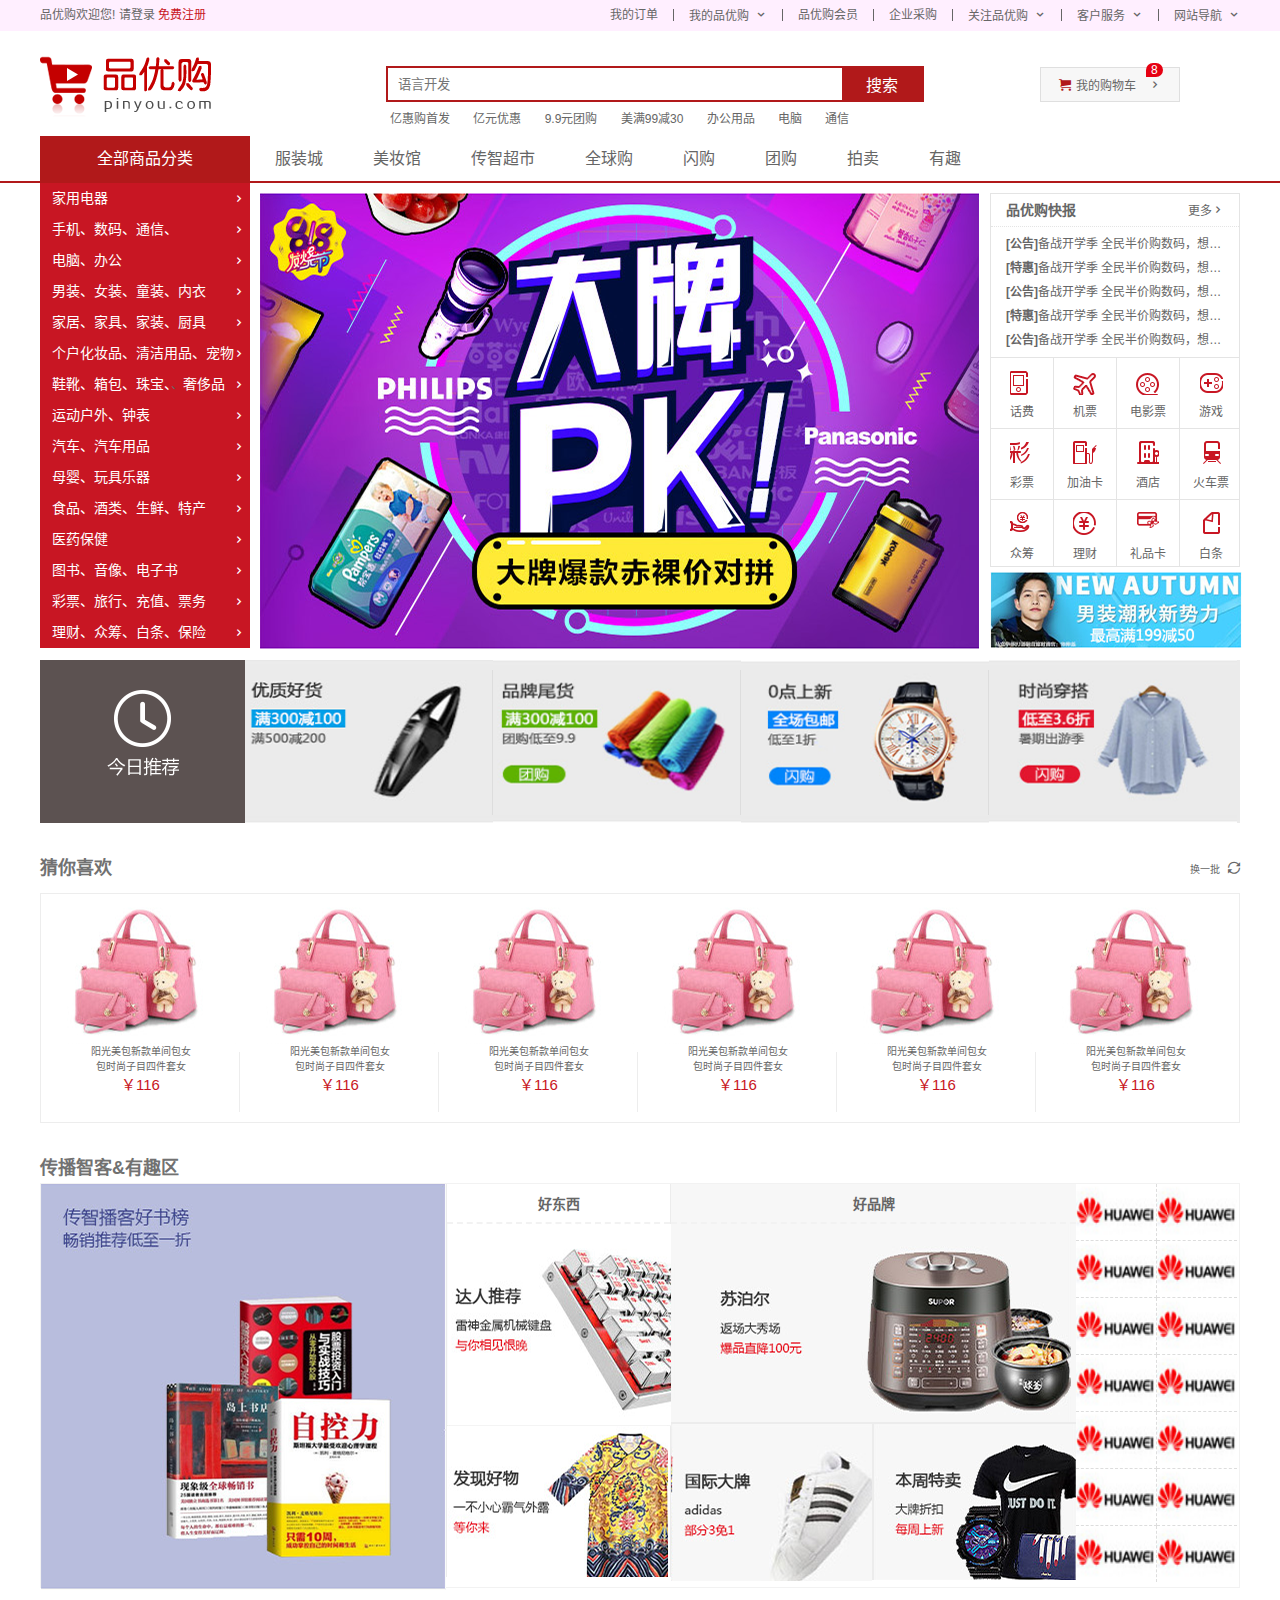
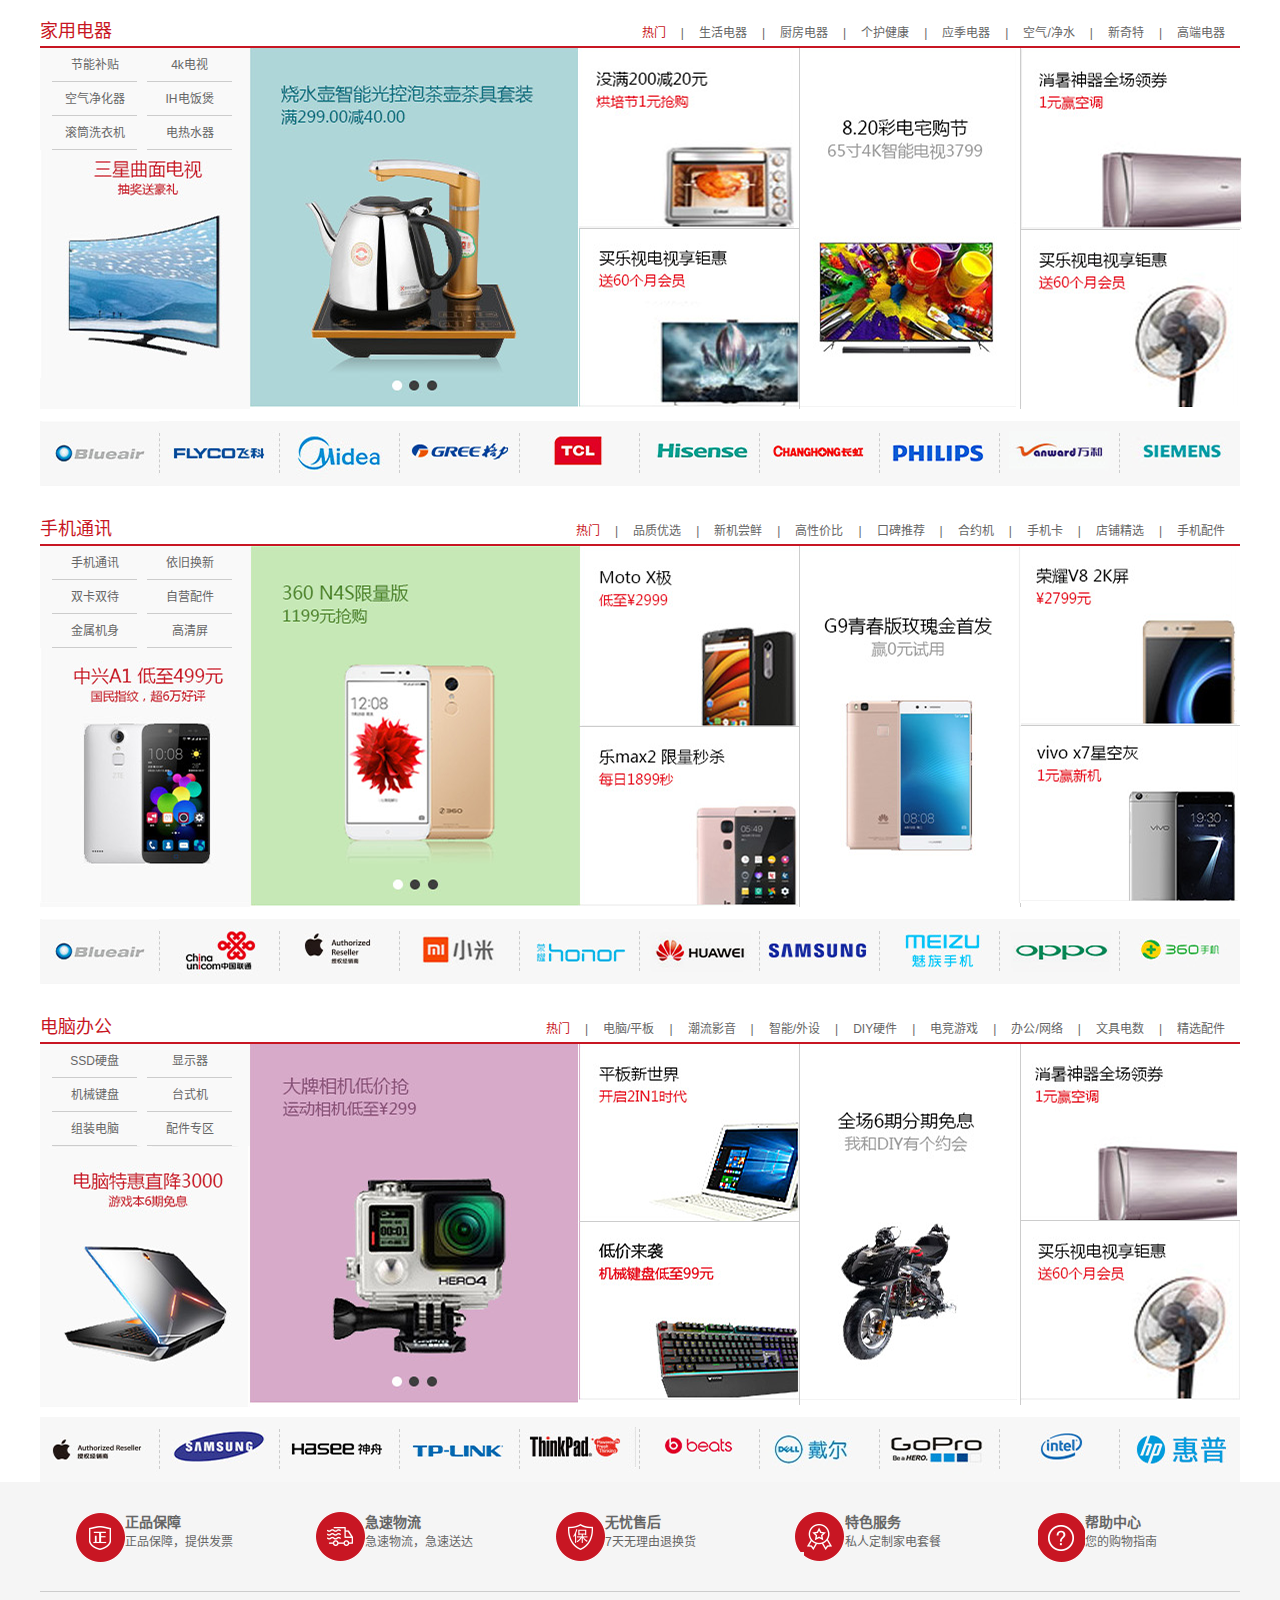
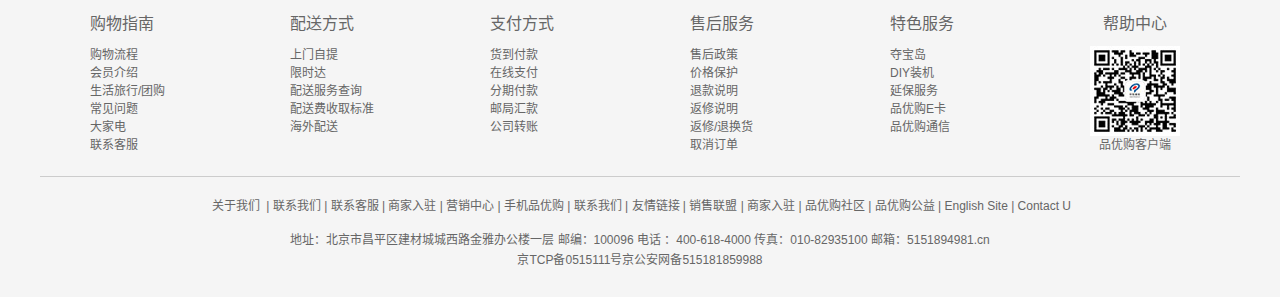
<file: index.html>
<!DOCTYPE html>
<html lang="zh-CN">
<head>
    <meta charset="UTF-8">
    <title>品优购商城-综合网购首选-正品低价、品质保障、配送及时、轻松购物！</title>
    <!--    网站说明-->
    <meta name="description" content="品优购-专业的综合网上购物商城"/>
    <!--    关键字-->
    <meta name="keywords" content="网上购物,网上商城"/>
    <!--   引入favicon图标 -->
    <link rel="shortcut icon" href="favicon.ico">
    <!--    引入初始化文件-->
    <link rel="stylesheet" href="css/base.css">
    <!--    引入公共的样式文件-->
    <link rel="stylesheet" href="css/common.css">
    <!--    引入index样式文件-->
    <link rel="stylesheet" href="css/index.css">
</head>
<body>
<!--    快捷导航模块-->
<section class="shortcut">
    <div class="w">
        <div class="fl">
            <ul>
                <li>品优购欢迎您!&nbsp;</li>
                <li><a href="#">请登录</a><a href="register.html" class="style_red">&nbsp;免费注册</a></li>
            </ul>
        </div>
        <div class="fr">
            <ul>
                <li>我的订单</li>
                <li></li>
                <li class="arrow-icon">我的品优购</li>
                <li></li>
                <li>品优购会员</li>
                <li></li>
                <li>企业采购</li>
                <li></li>
                <li class="arrow-icon">关注品优购</li>
                <li></li>
                <li class="arrow-icon">客户服务</li>
                <li></li>
                <li class="arrow-icon">网站导航</li>
            </ul>
        </div>
    </div>
</section>
<!--快捷导航模块end-->

<!-- header头部模块制作start-->
<header class="header w">
    <!--        logo模块-->
    <div class="logo">
        <h1>
            <a href="index.html" title="品优购商城">品优购</a>
        </h1>
    </div>
    <!--   search搜索模块-->
    <div class="search">
        <input type="search" name="" id="" placeholder="语言开发">
        <button>搜索</button>
    </div>
    <!--   search搜索模块-->
    <div class="hotwords">
        <a href="#">亿惠购首发</a>
        <a href="#">亿元优惠</a>
        <a href="#">9.9元团购</a>
        <a href="#">美满99减30</a>
        <a href="#">办公用品</a>
        <a href="#">电脑</a>
        <a href="#">通信</a>
    </div>
    <!--        购物车-->
    <div class="shopcar">我的购物车
        <i class="count">8</i>
    </div>
</header>
<!-- header头部模块制作end-->

<!--nav模块制作start-->
<nav class="nav">
    <div class="w">
        <div class="dropdown">
            <div class="dt">全部商品分类</div>
            <div class="dd">
                <ul>
                    <li><a href="#">家用电器</a></li>
                    <li><a href="list.html">手机、</a><a href="#">数码、</a><a href="#">通信、</a></li>
                    <li><a href="#">电脑、</a><a href="#">办公</a></li>
                    <li><a href="#">男装、</a><a href="#">女装、</a><a href="#">童装、</a><a href="#">内衣</a></li>
                    <li><a href="#">家居、</a><a href="#">家具、</a><a href="#">家装、</a><a href="#">厨具</a></li>
                    <li><a href="#">个户化妆品、</a><a href="#">清洁用品、</a><a href="#">宠物</a></li>
                    <li><a href="#">鞋靴、</a><a href="#">箱包、</a><a href="#">珠宝、</a>、<a href="#">奢侈品</a></li>
                    <li><a href="#">运动户外、</a><a href="#">钟表</a></li>
                    <li><a href="#">汽车、</a><a href="#">汽车用品</a></li>
                    <li><a href="#">母婴、</a><a href="#">玩具乐器</a></li>
                    <li><a href="#">食品、</a><a href="#">酒类、</a><a href="#">生鲜、</a><a href="#">特产</a></li>
                    <li><a href="#">医药保健</a></li>
                    <li><a href="#">图书、</a><a href="#">音像、</a><a href="#">电子书</a></li>
                    <li><a href="#">彩票、</a><a href="#">旅行、</a><a href="#">充值、</a><a href="#">票务</a></li>
                    <li><a href="#">理财、</a><a href="#">众筹、</a><a href="#">白条、</a><a href="#">保险</a></li>
                </ul>
            </div>
        </div>
        <div class="navitems">
            <ul>
                <li><a href="#">服装城</a></li>
                <li><a href="#">美妆馆</a></li>
                <li><a href="#">传智超市</a></li>
                <li><a href="#">全球购</a></li>
                <li><a href="#">闪购</a></li>
                <li><a href="#">团购</a></li>
                <li><a href="#">拍卖</a></li>
                <li><a href="#">有趣</a></li>
            </ul>
        </div>
    </div>
</nav>
<!--nav模块制作end-->

<!--    首页专有模块 main start-->
<div class="w">
    <div class="main">
        <div class="focus">
            <ul>
                <li><img src="upload/focus.png" alt=""></li>
            </ul>
        </div>
        <div class="newsflash">
            <div class="news">
                <div class="news-hd">
                    <h5>品优购快报</h5>
                    <a href="#" class="more">更多</a>
                </div>
                <div class="news-bd">
                    <ul>
                        <li><a href="#"><strong>[公告]</strong>备战开学季 全民半价购数码，想你所想，有你所爱</a></li>
                        <li><a href="#"><strong>[特惠]</strong>备战开学季 全民半价购数码，想你所想，有你所爱</a></li>
                        <li><a href="#"><strong>[公告]</strong>备战开学季 全民半价购数码，想你所想，有你所爱</a></li>
                        <li><a href="#"><strong>[特惠]</strong>备战开学季 全民半价购数码，想你所想，有你所爱</a></li>
                        <li><a href="#"><strong>[公告]</strong>备战开学季 全民半价购数码，想你所想，有你所爱</a></li>
                    </ul>
                </div>
            </div>
            <div class="lifeservice">
                <ul>
                    <li>
                        <i></i>
                        <p><a href="#">话费</a></p>
                    </li>
                    <li>
                        <i></i>
                        <p><a href="#">机票</a></p>
                    </li>
                    <li>
                        <i></i>
                        <p><a href="#">电影票</a></p>
                    </li>
                    <li>
                        <i></i>
                        <p><a href="#">游戏</a></p>
                    </li>
                    <li>
                        <i></i>
                        <p><a href="#">彩票</a></p>
                    </li>
                    <li>
                        <i></i>
                        <p><a href="#">加油卡</a></p>
                    </li>
                    <li>
                        <i></i>
                        <p><a href="#">酒店</a></p>
                    </li>
                    <li>
                        <i></i>
                        <p><a href="#">火车票</a></p>
                    </li>
                    <li>
                        <i></i>
                        <p><a href="#">众筹</a></p>
                    </li>
                    <li>
                        <i></i>
                        <p><a href="#">理财</a></p>
                    </li>
                    <li>
                        <i></i>
                        <p><a href="#">礼品卡</a></p>
                    </li>
                    <li>
                        <i></i>
                        <p><a href="#">白条</a></p>
                    </li>
                </ul>
            </div>
            <div class="bargain">
                <img src="upload/bargain.png" alt="">
            </div>
        </div>
    </div>
</div>
<!--    首页专有模块 main end-->

<!--推荐模块 start-->
<div class="w recom">
    <div class="recom_hd">
        <img src="img/recom.png" alt="">
    </div>
    <div class="recom_bd">
        <ul>
            <li><img src="upload/recom_01.png" alt=""></li>
            <li><img src="upload/recom_02.png" alt=""></li>
            <li><img src="upload/recom_03.png" alt=""></li>
            <li><img src="upload/recom_04.png" alt=""></li>
        </ul>
    </div>
</div>
<!--    推荐模块 end-->

<!--    楼层区域制作start-->
<div class="floor">
    <!--        猜你喜欢模块-->
    <div class="w xihuan">
        <div class="box_hd_love">
            <h2>猜你喜欢</h2>
            <div class="tab_list_love">
                <ul>
                    <li><a href="#">换一批</a></li>
                </ul>
            </div>
        </div>
        <div class="box_bd_love">
            <ul>
                <li>
                    <i><img src="upload/floor-love1.png" alt=""></i>
                    <a href="#">阳光美包新款单间包女<br>包时尚子目四件套女</a>
                    <p class="style_red">￥116</p>
                </li>
                <li>
                    <i><img src="upload/floor-love1.png" alt=""></i>
                    <a href="#">阳光美包新款单间包女<br>包时尚子目四件套女</a>
                    <p class="style_red">￥116</p>
                </li>
                <li>
                    <i><img src="upload/floor-love1.png" alt=""></i>
                    <a href="#">阳光美包新款单间包女<br>包时尚子目四件套女</a>
                    <p class="style_red">￥116</p>
                </li>
                <li>
                    <i><img src="upload/floor-love1.png" alt=""></i>
                    <a href="#">阳光美包新款单间包女<br>包时尚子目四件套女</a>
                    <p class="style_red">￥116</p>
                </li>
                <li>
                    <i><img src="upload/floor-love1.png" alt=""></i>
                    <a href="#">阳光美包新款单间包女<br>包时尚子目四件套女</a>
                    <p class="style_red">￥116</p>
                </li>
                <li>
                    <i><img src="upload/floor-love1.png" alt=""></i>
                    <a href="#">阳光美包新款单间包女<br>包时尚子目四件套女</a>
                    <p class="style_red">￥116</p>
                </li>
            </ul>
        </div>
    </div>
    <!--    传播智客模块    -->
    <div class="w chuanbo">
        <div class="box_hd_chuanbo">
            <h2>传播智客&有趣区</h2>
        </div>
        <div class="box_bd_chuanbo">
            <div class="item_chuanbo">
                <div class="pic1">
                    <a href="#">
                        <img src="upload/floor-chuanbo1.png" alt="">
                    </a>
                </div>
                <div class="pic2">
                    <ul>
                        <li><h3>好东西</h3></li>
                        <li><img src="upload/floor-chuanbo2.png" alt=""></li>
                        <li><img src="upload/floor-chuanbo3.png" alt=""></li>
                    </ul>
                </div>
                <div class="pic3">
                    <ul>
                        <li><h3>好品牌</h3></li>
                        <li><img src="upload/floor-chuanbo4.png" alt=""></li>
                        <li><img src="upload/floor-chuanbo5.png" alt=""></li>
                        <li><img src="upload/floor-chuanbo6.png" alt=""></li>
                    </ul>
                </div>
                <div class="pic4">
                    <ul>
                        <li><img src="upload/floor-chuanbo7.png" alt=""></li>
                        <li><img src="upload/floor-chuanbo7.png" alt=""></li>
                        <li><img src="upload/floor-chuanbo7.png" alt=""></li>
                        <li><img src="upload/floor-chuanbo7.png" alt=""></li>
                        <li><img src="upload/floor-chuanbo7.png" alt=""></li>
                        <li><img src="upload/floor-chuanbo7.png" alt=""></li>
                        <li><img src="upload/floor-chuanbo7.png" alt=""></li>
                        <li><img src="upload/floor-chuanbo7.png" alt=""></li>
                        <li><img src="upload/floor-chuanbo7.png" alt=""></li>
                        <li><img src="upload/floor-chuanbo7.png" alt=""></li>
                        <li><img src="upload/floor-chuanbo7.png" alt=""></li>
                        <li><img src="upload/floor-chuanbo7.png" alt=""></li>
                        <li><img src="upload/floor-chuanbo7.png" alt=""></li>
                        <li><img src="upload/floor-chuanbo7.png" alt=""></li>
                    </ul>
                </div>
            </div>
        </div>
    </div>

    <!--        1楼家用电器楼层-->
    <div class="w jiadian">
        <div class="box_hd">
            <h3>家用电器</h3>
            <div class="tab_list">
                <ul>
                    <li><a href="#" class="style_red">热门</a>|</li>
                    <li><a href="#">生活电器</a>|</li>
                    <li><a href="#">厨房电器</a>|</li>
                    <li><a href="#">个护健康</a>|</li>
                    <li><a href="#">应季电器</a>|</li>
                    <li><a href="#">空气/净水</a>|</li>
                    <li><a href="#">新奇特</a>|</li>
                    <li><a href="#">高端电器</a></li>
                </ul>
            </div>
        </div>
        <div class="box_bd">
            <div class="tab_content">
                <div class="tab_list_item">
                    <div class="col_210">
                        <ul>
                            <li><a href="#">节能补贴</a></li>
                            <li><a href="#">4k电视</a></li>
                            <li><a href="#">空气净化器</a></li>
                            <li><a href="#">IH电饭煲</a></li>
                            <li><a href="#">滚筒洗衣机</a></li>
                            <li><a href="#">电热水器</a></li>
                        </ul>
                        <a href="#">
                            <img src="upload/col_tv.png" alt="">
                        </a>
                    </div>
                    <div class="col_329">
                        <a href="#">
                            <img src="upload/floor_1.png" alt="">
                        </a>
                    </div>
                    <div class="col_221">
                        <a href="" class="bb"><img src="upload/floor-1-2.png" alt=""></a>
                        <a href=""><img src="upload/floor-1-3.png" alt=""></a>
                    </div>
                    <div class="col_221">
                        <a href=""><img src="upload/floor-1-4.png" alt=""></a>
                    </div>
                    <div class="col_219">
                        <a href="" class="bb"><img src="upload/floor-1-5.png" alt=""></a>
                        <a href=""><img src="upload/floor-1-6.png" alt=""></a>
                    </div>
                </div>
            </div>
        </div>
        <div class="box_last">
            <ul>
                <li>
                    <a href="#"><img src="upload/floor-1-last1.png" alt=""></a>
                </li>
                <li>
                    <a href="#"><img src="upload/floor-1-last2.png" alt=""></a>
                </li>
                <li>
                    <a href="#"><img src="upload/floor-1-last3.png" alt=""></a>
                </li>
                <li>
                    <a href="#"><img src="upload/floor-1-last4.png" alt=""></a>
                </li>
                <li>
                    <a href="#"><img src="upload/floor-1-last5.png" alt=""></a>
                </li>
                <li>
                    <a href="#"><img src="upload/floor-1-last6.png" alt=""></a>
                </li>
                <li>
                    <a href="#"><img src="upload/floor-1-last7.png" alt=""></a>
                </li>
                <li>
                    <a href="#"><img src="upload/floor-1-last8.png" alt=""></a>
                </li>
                <li>
                    <a href="#"><img src="upload/floor-1-last9.png" alt=""></a>
                </li>
                <li>
                    <a href="#"><img src="upload/floor-1-last10.png" alt=""></a>
                </li>
            </ul>
        </div>
    </div>

    <!--        2楼手机楼层-->
    <div class="w shouji">
        <div class="box_hd">
            <h3>手机通讯</h3>
            <div class="tab_list">
                <ul>
                    <li><a href="#" class="style_red">热门</a>|</li>
                    <li><a href="#">品质优选</a>|</li>
                    <li><a href="#">新机尝鲜</a>|</li>
                    <li><a href="#">高性价比</a>|</li>
                    <li><a href="#">口碑推荐</a>|</li>
                    <li><a href="#">合约机</a>|</li>
                    <li><a href="#">手机卡</a>|</li>
                    <li><a href="#">店铺精选</a>|</li>
                    <li><a href="#">手机配件</a></li>
                </ul>
            </div>
        </div>
        <div class="box_bd">
            <div class="tab_content">
                <div class="tab_list_item">
                    <div class="col_210">
                        <ul>
                            <li><a href="#">手机通讯</a></li>
                            <li><a href="#">依旧换新</a></li>
                            <li><a href="#">双卡双待</a></li>
                            <li><a href="#">自营配件</a></li>
                            <li><a href="#">金属机身</a></li>
                            <li><a href="#">高清屏</a></li>
                        </ul>
                        <a href="#">
                            <img src="upload/col_phone.png" alt="">
                        </a>
                    </div>
                    <div class="col_329">
                        <a href="#">
                            <img src="upload/floor_2.png" alt="">
                        </a>
                    </div>
                    <div class="col_221">
                        <a href="" class="bb"><img src="upload/floor-2-2.png" alt=""></a>
                        <a href=""><img src="upload/floor-2-3.png" alt=""></a>
                    </div>
                    <div class="col_221">
                        <a href=""><img src="upload/floor-2-4.png" alt=""></a>
                    </div>
                    <div class="col_219">
                        <a href="" class="bb"><img src="upload/floor-2-5.png" alt=""></a>
                        <a href=""><img src="upload/floor-2-6.png" alt=""></a>
                    </div>
                </div>
            </div>
        </div>
        <div class="box_last">
            <ul>
                <li>
                    <a href="#"><img src="upload/floor-1-last1.png" alt=""></a>
                </li>
                <li>
                    <a href="#"><img src="upload/floor-2-last2.png" alt=""></a>
                </li>
                <li>
                    <a href="#"><img src="upload/floor-2-last3.png" alt=""></a>
                </li>
                <li>
                    <a href="#"><img src="upload/floor-2-last4.png" alt=""></a>
                </li>
                <li>
                    <a href="#"><img src="upload/floor-2-last5.png" alt=""></a>
                </li>
                <li>
                    <a href="#"><img src="upload/floor-2-last6.png" alt=""></a>
                </li>
                <li>
                    <a href="#"><img src="upload/floor-2-last7.png" alt=""></a>
                </li>
                <li>
                    <a href="#"><img src="upload/floor-2-last8.png" alt=""></a>
                </li>
                <li>
                    <a href="#"><img src="upload/floor-2-last9.png" alt=""></a>
                </li>
                <li>
                    <a href="#"><img src="upload/floor-2-last10.png" alt=""></a>
                </li>
            </ul>
        </div>
    </div>

    <!--        3楼电脑办公-->
    <div class="w diannao">
        <div class="box_hd">
            <h3>电脑办公</h3>
            <div class="tab_list">
                <ul>
                    <li><a href="#" class="style_red">热门</a>|</li>
                    <li><a href="#">电脑/平板</a>|</li>
                    <li><a href="#">潮流影音</a>|</li>
                    <li><a href="#">智能/外设</a>|</li>
                    <li><a href="#">DIY硬件</a>|</li>
                    <li><a href="#">电竞游戏</a>|</li>
                    <li><a href="#">办公/网络</a>|</li>
                    <li><a href="#">文具电数</a>|</li>
                    <li><a href="#">精选配件</a></li>
                </ul>
            </div>
        </div>
        <div class="box_bd">
            <div class="tab_content">
                <div class="tab_list_item">
                    <div class="col_210">
                        <ul>
                            <li><a href="#">SSD硬盘</a></li>
                            <li><a href="#">显示器</a></li>
                            <li><a href="#">机械键盘</a></li>
                            <li><a href="#">台式机</a></li>
                            <li><a href="#">组装电脑</a></li>
                            <li><a href="#">配件专区</a></li>
                        </ul>
                        <a href="#">
                            <img src="upload/col_pc.png" alt="">
                        </a>
                    </div>
                    <div class="col_329">
                        <a href="#">
                            <img src="upload/floor_3.png" alt="">
                        </a>
                    </div>
                    <div class="col_221">
                        <a href="" class="bb"><img src="upload/floor-3-2.png" alt=""></a>
                        <a href=""><img src="upload/floor-3-3.png" alt=""></a>
                    </div>
                    <div class="col_221">
                        <a href=""><img src="upload/floor-3-4.png" alt=""></a>
                    </div>
                    <div class="col_219">
                        <a href="" class="bb"><img src="upload/floor-3-5.png" alt=""></a>
                        <a href=""><img src="upload/floor-3-6.png" alt=""></a>
                    </div>
                </div>
            </div>
        </div>
        <div class="box_last">
            <ul>
                <li>
                    <a href="#"><img src="upload/floor-3-last1.png" alt=""></a>
                </li>
                <li>
                    <a href="#"><img src="upload/floor-3-last2.png" alt=""></a>
                </li>
                <li>
                    <a href="#"><img src="upload/floor-3-last3.png" alt=""></a>
                </li>
                <li>
                    <a href="#"><img src="upload/floor-3-last4.png" alt=""></a>
                </li>
                <li>
                    <a href="#"><img src="upload/floor-3-last5.png" alt=""></a>
                </li>
                <li>
                    <a href="#"><img src="upload/floor-3-last6.png" alt=""></a>
                </li>
                <li>
                    <a href="#"><img src="upload/floor-3-last7.png" alt=""></a>
                </li>
                <li>
                    <a href="#"><img src="upload/floor-3-last8.png" alt=""></a>
                </li>
                <li>
                    <a href="#"><img src="upload/floor-3-last9.png" alt=""></a>
                </li>
                <li>
                    <a href="#"><img src="upload/floor-3-last10.png" alt=""></a>
                </li>
            </ul>
        </div>
    </div>
</div>
<!--    楼层区域制作end-->

<!--footer底部模块制作start-->
<footer class="footer">
    <div class="w">
        <div class="mod_service">
            <ul>
                <li>
                    <h5></h5>
                    <div class="service_txt">
                        <h4>正品保障</h4>
                        <p>正品保障，提供发票</p>
                    </div>
                </li>
                <li>
                    <h5></h5>
                    <div class="service_txt">
                        <h4>急速物流</h4>
                        <p>急速物流，急速送达</p>
                    </div>
                </li>
                <li>
                    <h5></h5>
                    <div class="service_txt">
                        <h4>无忧售后</h4>
                        <p>7天无理由退换货</p>
                    </div>
                </li>
                <li>
                    <h5></h5>
                    <div class="service_txt">
                        <h4>特色服务</h4>
                        <p>私人定制家电套餐</p>
                    </div>
                </li>
                <li>
                    <h5></h5>
                    <div class="service_txt">
                        <h4>帮助中心</h4>
                        <p>您的购物指南</p>
                    </div>
                </li>
            </ul>
        </div>
        <div class="mod_help">
            <dl>
                <dt>购物指南</dt>
                <dd><a href="#">购物流程</a></dd>
                <dd><a href="#">会员介绍</a></dd>
                <dd><a href="#">生活旅行/团购</a></dd>
                <dd><a href="#">常见问题</a></dd>
                <dd><a href="#">大家电</a></dd>
                <dd><a href="#">联系客服</a></dd>
            </dl>
            <dl>
                <dt>配送方式</dt>
                <dd><a href="#">上门自提</a></dd>
                <dd><a href="#">限时达</a></dd>
                <dd><a href="#">配送服务查询</a></dd>
                <dd><a href="#">配送费收取标准</a></dd>
                <dd><a href="#">海外配送</a></dd>
            </dl>
            <dl>
                <dt>支付方式</dt>
                <dd><a href="#">货到付款</a></dd>
                <dd><a href="#">在线支付</a></dd>
                <dd><a href="#">分期付款</a></dd>
                <dd><a href="#">邮局汇款</a></dd>
                <dd><a href="#">公司转账</a></dd>
            </dl>
            <dl>
                <dt>售后服务</dt>
                <dd><a href="#">售后政策</a></dd>
                <dd><a href="#">价格保护</a></dd>
                <dd><a href="#">退款说明</a></dd>
                <dd><a href="#">返修说明</a></dd>
                <dd><a href="#">返修/退换货</a></dd>
                <dd><a href="#">取消订单</a></dd>
            </dl>
            <dl>
                <dt>特色服务</dt>
                <dd><a href="#">夺宝岛</a></dd>
                <dd><a href="#">DIY装机</a></dd>
                <dd><a href="#">延保服务</a></dd>
                <dd><a href="#">品优购E卡</a></dd>
                <dd><a href="#">品优购通信</a></dd>

            </dl>
            <dl>
                <dt>帮助中心</dt>
                <dd>
                    <img src="./img/wx_cz.jpg" alt="">
                    品优购客户端
                </dd>
            </dl>
        </div>
        <div class="mod_copyright">
            <div class="links">
                <a href="">关于我们</a> | 联系我们 | 联系客服 | 商家入驻 | 营销中心 | 手机品优购
                | 联系我们 | 友情链接 | 销售联盟 | 商家入驻 | 品优购社区 | 品优购公益 |
                English Site | Contact U
            </div>
            <div class="copyright">
                地址：北京市昌平区建材城城西路金雅办公楼一层 邮编：100096 电话
                ：400-618-4000 传真：010-82935100 邮箱：5151894981.cn<br>
                京TCP备0515111号京公安网备515181859988
            </div>
        </div>

    </div>
</footer>
<!--footer底部模块制作end-->
</body>
</html>
</file>
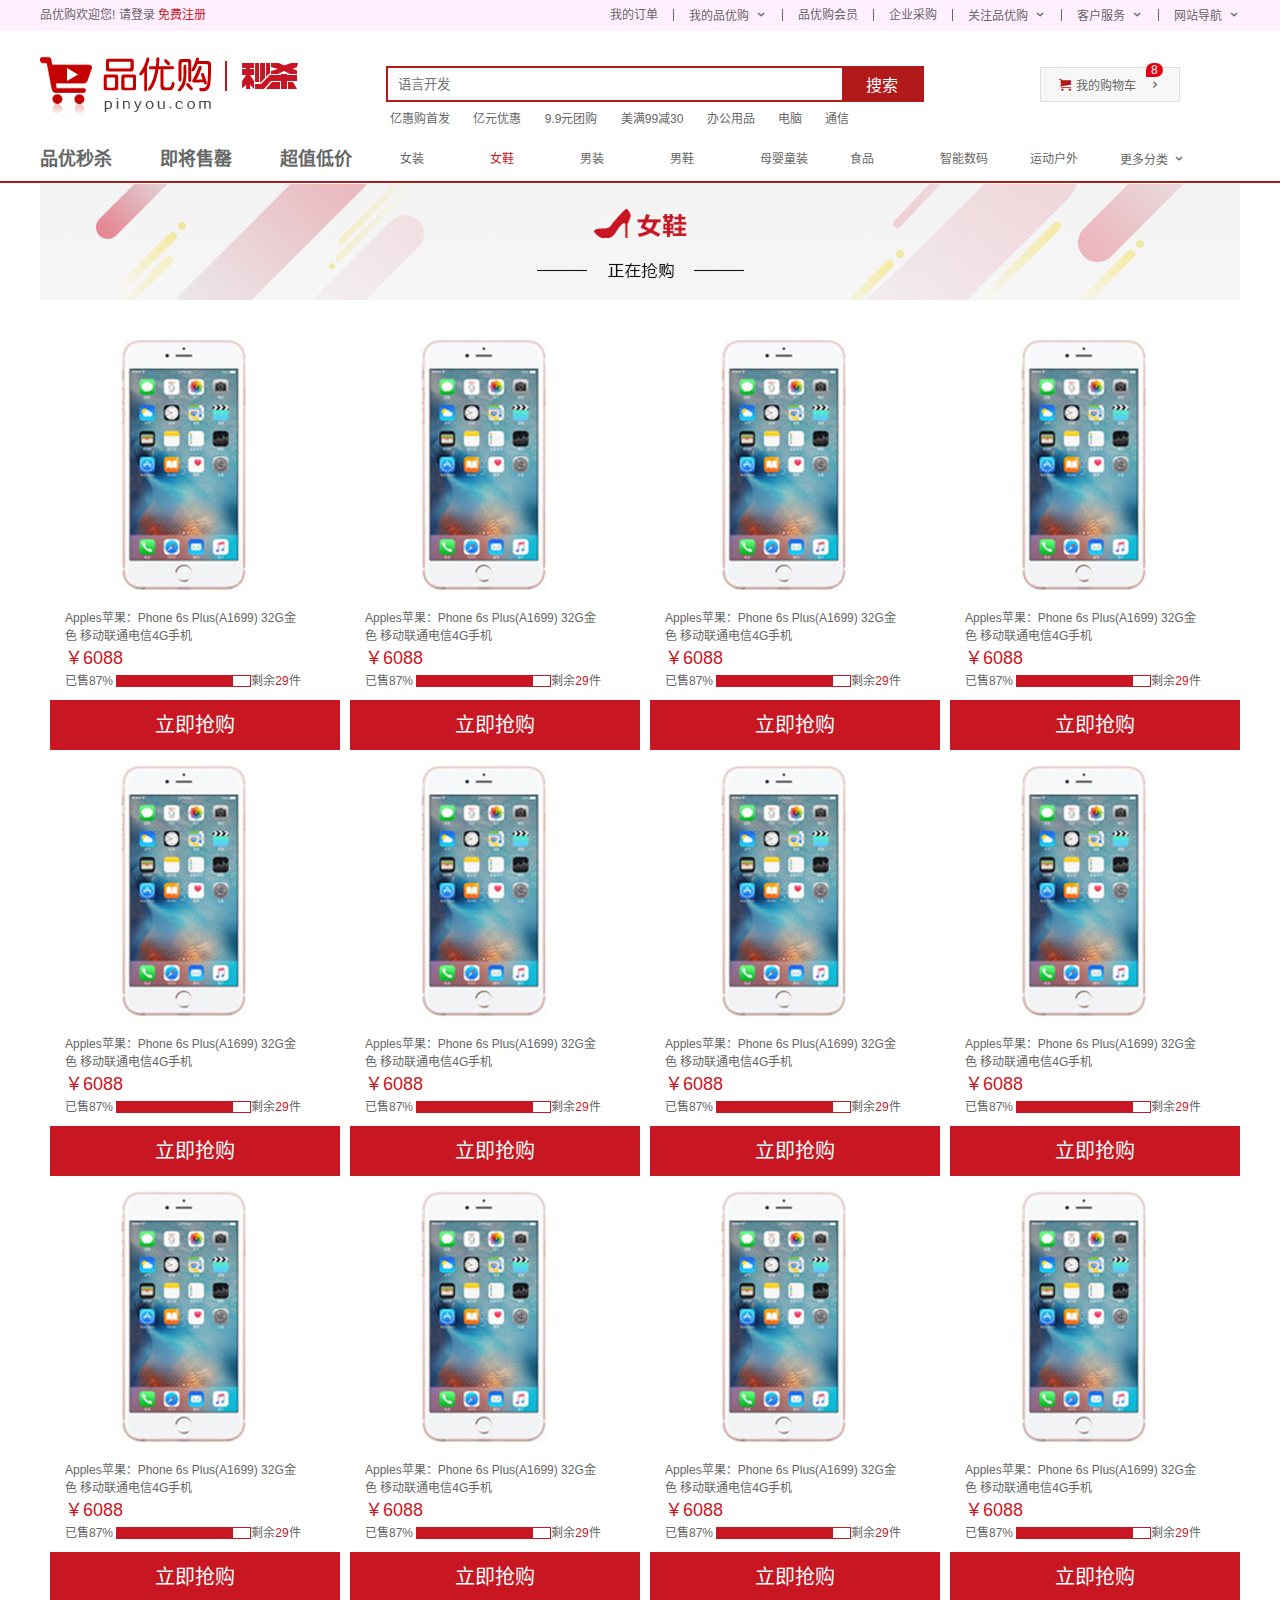
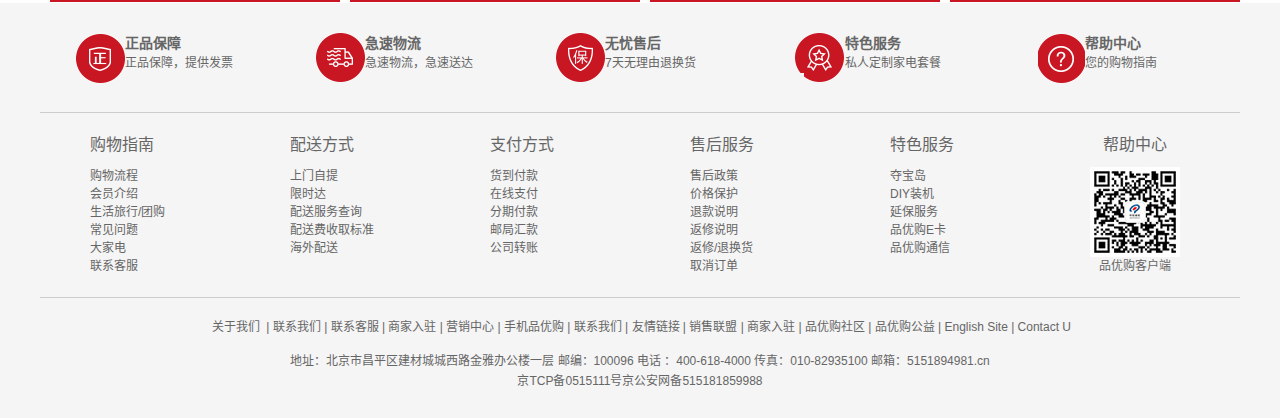
<file: list.html>
<!DOCTYPE html>
<html lang="zh-CN">
<head>
    <meta charset="UTF-8">
    <title>列表-综合网购首选-正品低价、品质保障、配送及时、轻松购物！</title>
    <!--    网站说明-->
    <meta name="description" content="品优购-专业的综合网上购物商城"/>
    <!--    关键字-->
    <meta name="keywords" content="网上购物,网上商城"/>
    <!--   引入favicon图标 -->
    <link rel="shortcut icon" href="favicon.ico">
    <!--    引入初始化文件-->
    <link rel="stylesheet" href="css/base.css">
    <!--    引入公共的样式文件-->
    <link rel="stylesheet" href="css/common.css">
    <!--    引入list样式文件-->
    <link rel="stylesheet" href="css/list.css">
</head>
<body>
    <!--    快捷导航模块-->
    <section class="shortcut">
        <div class="w">
            <div class="fl">
                <ul>
                    <li>品优购欢迎您!&nbsp;</li>
                    <li><a href="#">请登录</a><a href="#" class="style_red">&nbsp;免费注册</a></li>
                </ul>
            </div>
            <div class="fr">
                <ul>
                    <li>我的订单</li>
                    <li></li>
                    <li class="arrow-icon">我的品优购</li>
                    <li></li>
                    <li>品优购会员</li>
                    <li></li>
                    <li>企业采购</li>
                    <li></li>
                    <li class="arrow-icon">关注品优购</li>
                    <li></li>
                    <li class="arrow-icon">客户服务</li>
                    <li></li>
                    <li class="arrow-icon">网站导航</li>
                </ul>
            </div>
        </div>
    </section>
    <!--快捷导航模块end-->

    <!-- header头部模块制作start-->
    <header class="header w">
        <!--        logo模块-->
        <div class="logo">
            <h1>
                <a href="index.html" title="品优购商城">品优购</a>
            </h1>
        </div>
    <!--        秒杀模块-->
        <div class="sk">
            <img src="img/sk.png" alt="">
        </div>
        <!--   search搜索模块-->
        <div class="search">
            <input type="search" name="" id="" placeholder="语言开发">
            <button>搜索</button>
        </div>
        <!--   search搜索模块-->
        <div class="hotwords">
            <a href="#">亿惠购首发</a>
            <a href="#">亿元优惠</a>
            <a href="#">9.9元团购</a>
            <a href="#">美满99减30</a>
            <a href="#">办公用品</a>
            <a href="#">电脑</a>
            <a href="#">通信</a>
        </div>
        <!--        购物车-->
        <div class="shopcar">我的购物车
            <i class="count">8</i>
        </div>
    </header>
    <!-- header头部模块制作end-->

    <!--nav模块制作start-->
    <nav class="nav">
        <div class="w">
            <div class="sk_list">
                <ul>
                    <li><a href="#">品优秒杀</a></li>
                    <li><a href="#">即将售罄</a></li>
                    <li><a href="#">超值低价</a></li>
                </ul>
            </div>
            <div class="sk_icon">
                <ul>
                    <li><a href="#">女装</a></li>
                    <li><a href="#" class="style_red">女鞋</a></li>
                    <li><a href="#">男装</a></li>
                    <li><a href="#">男鞋</a></li>
                    <li><a href="#">母婴童装</a></li>
                    <li><a href="#">食品</a></li>
                    <li><a href="#">智能数码</a></li>
                    <li><a href="#">运动户外</a></li>
                    <li><a href="#">更多分类</a></li>
                </ul>
            </div>
        </div>
    </nav>
    <!--nav模块制作end-->

    <!--  list手机介绍列表start  -->
    <div class="container w">
        <div class="sk_hd">
            <img src="upload/sk_1.png" alt="">
        </div>
        <div class="sk_bd">
            <ul>
                <li>
                    <img src="upload/sk_2.png" alt="">
                    <p>
                        <a href="#">Apples苹果：Phone 6s Plus(A1699) 32G金<br></a>
                        <a href="#">色 移动联通电信4G手机<br></a>
                        <a href="#" class="style_red">￥6088<br></a>
                        <a href="#">已售87% <progress value="87" max="100" class="progress"></progress>剩余<i class="style_red">29</i>件<br></a>
                        <a href="#">立即抢购</a>
                    </p>
                </li>
                <li>
                    <img src="upload/sk_2.png" alt="">
                    <p>
                        <a href="#">Apples苹果：Phone 6s Plus(A1699) 32G金<br></a>
                        <a href="#">色 移动联通电信4G手机<br></a>
                        <a href="#" class="style_red">￥6088<br></a>
                        <a href="#">已售87% <progress value="87" max="100" class="progress"></progress>剩余<i class="style_red">29</i>件<br></a>
                        <a href="#">立即抢购</a>
                    </p>
                </li>
                <li>
                    <img src="upload/sk_2.png" alt="">
                    <p>
                        <a href="#">Apples苹果：Phone 6s Plus(A1699) 32G金<br></a>
                        <a href="#">色 移动联通电信4G手机<br></a>
                        <a href="#" class="style_red">￥6088<br></a>
                        <a href="#">已售87% <progress value="87" max="100" class="progress"></progress>剩余<i class="style_red">29</i>件<br></a>
                        <a href="#">立即抢购</a>
                    </p>
                </li>
                <li>
                    <img src="upload/sk_2.png" alt="">
                    <p>
                        <a href="#">Apples苹果：Phone 6s Plus(A1699) 32G金<br></a>
                        <a href="#">色 移动联通电信4G手机<br></a>
                        <a href="#" class="style_red">￥6088<br></a>
                        <a href="#">已售87% <progress value="87" max="100" class="progress"></progress>剩余<i class="style_red">29</i>件<br></a>
                        <a href="#">立即抢购</a>
                    </p>
                </li>
                <li>
                    <img src="upload/sk_2.png" alt="">
                    <p>
                        <a href="#">Apples苹果：Phone 6s Plus(A1699) 32G金<br></a>
                        <a href="#">色 移动联通电信4G手机<br></a>
                        <a href="#" class="style_red">￥6088<br></a>
                        <a href="#">已售87% <progress value="87" max="100" class="progress"></progress>剩余<i class="style_red">29</i>件<br></a>
                        <a href="#">立即抢购</a>
                    </p>
                </li>
                <li>
                    <img src="upload/sk_2.png" alt="">
                    <p>
                        <a href="#">Apples苹果：Phone 6s Plus(A1699) 32G金<br></a>
                        <a href="#">色 移动联通电信4G手机<br></a>
                        <a href="#" class="style_red">￥6088<br></a>
                        <a href="#">已售87% <progress value="87" max="100" class="progress"></progress>剩余<i class="style_red">29</i>件<br></a>
                        <a href="#">立即抢购</a>
                    </p>
                </li>
                <li>
                    <img src="upload/sk_2.png" alt="">
                    <p>
                        <a href="#">Apples苹果：Phone 6s Plus(A1699) 32G金<br></a>
                        <a href="#">色 移动联通电信4G手机<br></a>
                        <a href="#" class="style_red">￥6088<br></a>
                        <a href="#">已售87% <progress value="87" max="100" class="progress"></progress>剩余<i class="style_red">29</i>件<br></a>
                        <a href="#">立即抢购</a>
                    </p>
                </li>
                <li>
                    <img src="upload/sk_2.png" alt="">
                    <p>
                        <a href="#">Apples苹果：Phone 6s Plus(A1699) 32G金<br></a>
                        <a href="#">色 移动联通电信4G手机<br></a>
                        <a href="#" class="style_red">￥6088<br></a>
                        <a href="#">已售87% <progress value="87" max="100" class="progress"></progress>剩余<i class="style_red">29</i>件<br></a>
                        <a href="#">立即抢购</a>
                    </p>
                </li>
                <li>
                    <img src="upload/sk_2.png" alt="">
                    <p>
                        <a href="#">Apples苹果：Phone 6s Plus(A1699) 32G金<br></a>
                        <a href="#">色 移动联通电信4G手机<br></a>
                        <a href="#" class="style_red">￥6088<br></a>
                        <a href="#">已售87% <progress value="87" max="100" class="progress"></progress>剩余<i class="style_red">29</i>件<br></a>
                        <a href="#">立即抢购</a>
                    </p>
                </li>
                <li>
                    <img src="upload/sk_2.png" alt="">
                    <p>
                        <a href="#">Apples苹果：Phone 6s Plus(A1699) 32G金<br></a>
                        <a href="#">色 移动联通电信4G手机<br></a>
                        <a href="#" class="style_red">￥6088<br></a>
                        <a href="#">已售87% <progress value="87" max="100" class="progress"></progress>剩余<i class="style_red">29</i>件<br></a>
                        <a href="#">立即抢购</a>
                    </p>
                </li>
                <li>
                    <img src="upload/sk_2.png" alt="">
                    <p>
                        <a href="#">Apples苹果：Phone 6s Plus(A1699) 32G金<br></a>
                        <a href="#">色 移动联通电信4G手机<br></a>
                        <a href="#" class="style_red">￥6088<br></a>
                        <a href="#">已售87% <progress value="87" max="100" class="progress"></progress>剩余<i class="style_red">29</i>件<br></a>
                        <a href="#">立即抢购</a>
                    </p>
                </li>
                <li>
                    <img src="upload/sk_2.png" alt="">
                    <p>
                        <a href="#">Apples苹果：Phone 6s Plus(A1699) 32G金<br></a>
                        <a href="#">色 移动联通电信4G手机<br></a>
                        <a href="#" class="style_red">￥6088<br></a>
                        <a href="#">已售87% <progress value="87" max="100" class="progress"></progress>剩余<i class="style_red">29</i>件<br></a>
                        <a href="#">立即抢购</a>
                    </p>
                </li>
            </ul>
        </div>
    </div>
    <!--  list手机介绍列表start  -->

    <!--footer底部模块制作start-->
    <footer class="footer">
        <div class="w">
            <div class="mod_service">
                <ul>
                    <li>
                        <h5></h5>
                        <div class="service_txt">
                            <h4>正品保障</h4>
                            <p>正品保障，提供发票</p>
                        </div>
                    </li>
                    <li>
                        <h5></h5>
                        <div class="service_txt">
                            <h4>急速物流</h4>
                            <p>急速物流，急速送达</p>
                        </div>
                    </li>
                    <li>
                        <h5></h5>
                        <div class="service_txt">
                            <h4>无忧售后</h4>
                            <p>7天无理由退换货</p>
                        </div>
                    </li>
                    <li>
                        <h5></h5>
                        <div class="service_txt">
                            <h4>特色服务</h4>
                            <p>私人定制家电套餐</p>
                        </div>
                    </li>
                    <li>
                        <h5></h5>
                        <div class="service_txt">
                            <h4>帮助中心</h4>
                            <p>您的购物指南</p>
                        </div>
                    </li>
                </ul>
            </div>
            <div class="mod_help">
                <dl>
                    <dt>购物指南</dt>
                    <dd><a href="#">购物流程</a></dd>
                    <dd><a href="#">会员介绍</a></dd>
                    <dd><a href="#">生活旅行/团购</a></dd>
                    <dd><a href="#">常见问题</a></dd>
                    <dd><a href="#">大家电</a></dd>
                    <dd><a href="#">联系客服</a></dd>
                </dl>
                <dl>
                    <dt>配送方式</dt>
                    <dd><a href="#">上门自提</a></dd>
                    <dd><a href="#">限时达</a></dd>
                    <dd><a href="#">配送服务查询</a></dd>
                    <dd><a href="#">配送费收取标准</a></dd>
                    <dd><a href="#">海外配送</a></dd>
                </dl>
                <dl>
                    <dt>支付方式</dt>
                    <dd><a href="#">货到付款</a></dd>
                    <dd><a href="#">在线支付</a></dd>
                    <dd><a href="#">分期付款</a></dd>
                    <dd><a href="#">邮局汇款</a></dd>
                    <dd><a href="#">公司转账</a></dd>
                </dl>
                <dl>
                    <dt>售后服务</dt>
                    <dd><a href="#">售后政策</a></dd>
                    <dd><a href="#">价格保护</a></dd>
                    <dd><a href="#">退款说明</a></dd>
                    <dd><a href="#">返修说明</a></dd>
                    <dd><a href="#">返修/退换货</a></dd>
                    <dd><a href="#">取消订单</a></dd>
                </dl>
                <dl>
                    <dt>特色服务</dt>
                    <dd><a href="#">夺宝岛</a></dd>
                    <dd><a href="#">DIY装机</a></dd>
                    <dd><a href="#">延保服务</a></dd>
                    <dd><a href="#">品优购E卡</a></dd>
                    <dd><a href="#">品优购通信</a></dd>

                </dl>
                <dl>
                    <dt>帮助中心</dt>
                    <dd>
                        <img src="./img/wx_cz.jpg" alt="">
                        品优购客户端
                    </dd>
                </dl>
            </div>
            <div class="mod_copyright">
                <div class="links">
                    <a href="">关于我们</a>  |     联系我们    |    联系客服       |   商家入驻    |    营销中心   |   手机品优购
                    | 联系我们  |     友情链接    |    销售联盟       |   商家入驻    |    品优购社区   |   品优购公益 |
                    English Site  |  Contact U
                </div>
                <div class="copyright">
                    地址：北京市昌平区建材城城西路金雅办公楼一层  邮编：100096 电话
                    ：400-618-4000 传真：010-82935100 邮箱：5151894981.cn<br>
                    京TCP备0515111号京公安网备515181859988
                </div>
            </div>

        </div>
    </footer>
    <!--footer底部模块制作end-->
</body>
</html>
</file>
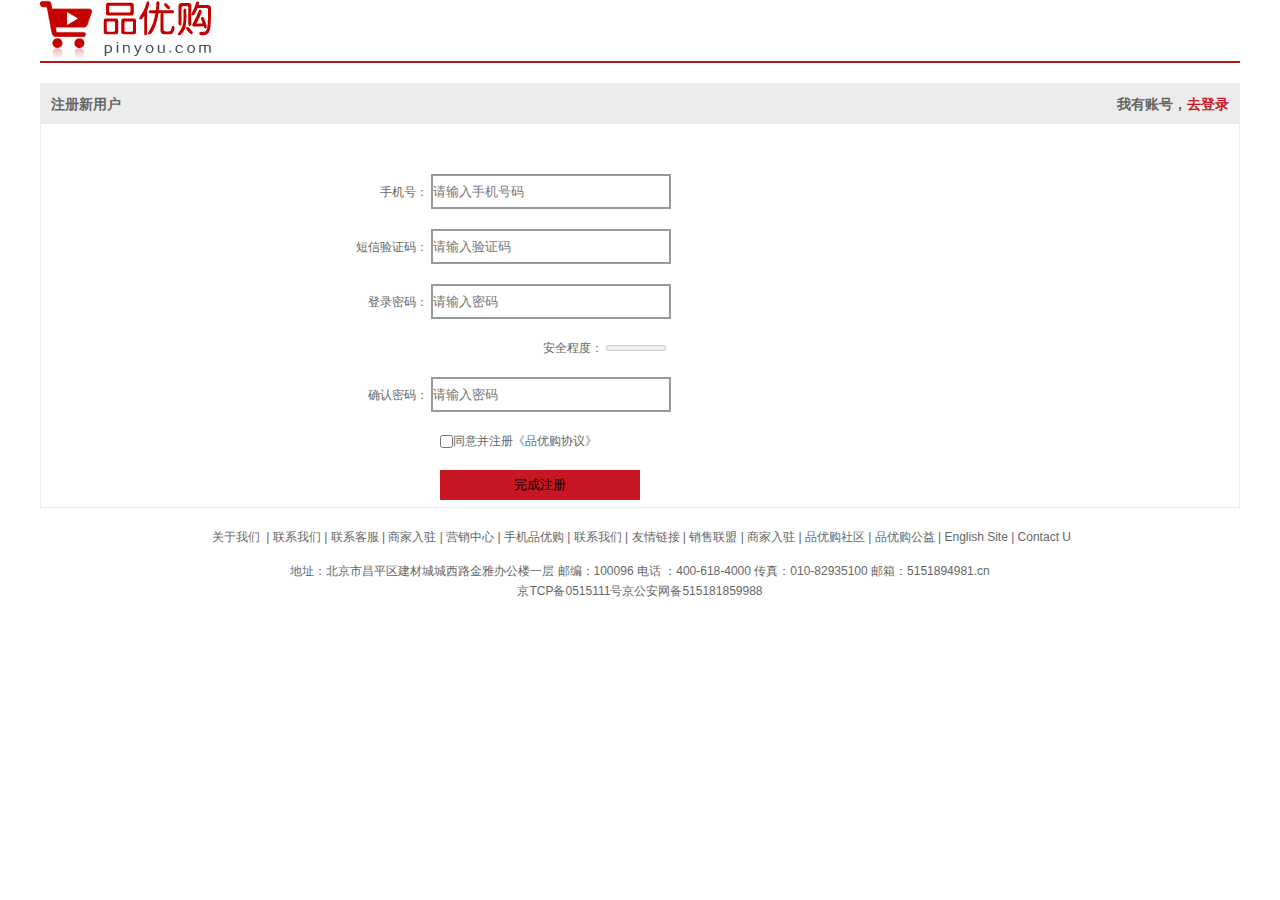
<file: register.html>
<!DOCTYPE html>
<html lang="en">
<head>
    <meta charset="UTF-8">
    <title>个人注册</title>
    <!--   引入favicon图标 -->
    <link rel="shortcut icon" href="favicon.ico">
    <!--    引入初始化文件-->
    <link rel="stylesheet" href="css/base.css">
    <!--    引入注册文件-->
    <link rel="stylesheet" href="css/register.css">
</head>
<body>
    <div class="w">
        <!-- 头部模块   -->
        <header>
            <div class="register_logo">
                <img src="img/logo.png" alt="">
            </div>
        </header>
        <div class="registerarea">
            <h3>
                <a href="#">注册新用户</a>
                <a href="#">我有账号，<i class="style_red">去登录</i></a>
            </h3>
            <div class="reg_form">
                <form action="">
                    <ul>
                        <li>
                            <label for="tel">手机号：</label>
                            <input type="text" name="tel" id="tel" value="" placeholder="请输入手机号码" class="inp">
                            <span class="errors_tips" ><i><img src="img/error.png" alt=""></i>手机号码格式不正确，请重新输入</span>
                            <span class="success_tips"><i><img src="img/success.png" alt=""></i></span>
                        </li>
                        <li>
                            <label for="num">短信验证码：</label>
                            <input type="text" name="num" id="num" value="" placeholder="请输入验证码" class="inp">
                            <span class="errors_tips"><i><img src="img/error.png" alt=""></i>短信验证码格式不正确，请重新输入</span>
                            <span class="success_tips"><i><img src="img/success.png" alt=""></i></span>
                        </li>
                        <li>
                            <label for="pwd1">登录密码：</label>
                            <input type="password" name="pwd" id="pwd1" value="" placeholder="请输入密码" class="inp">
                            <span class="errors_tips"><i><img src="img/error.png" alt=""></i>密码格式不正确，请重新输入</span>
                            <span class="success_tips"><i><img src="img/success.png" alt=""></i></span>
                        </li>
                        <li>
                            <label for="level">安全程度：</label>
                            <meter id="level" max="3" min="0" low="1" high="2"></meter>
                        </li>
                        <li>
                            <label for="pwd2">确认密码：</label>
                            <input type="password" name="pwd" id="pwd2" value="" placeholder="请输入密码" class="inp">
                            <span class="errors_tips errors_pwd2"><i><img src="img/error.png" alt=""></i>密码不一致，请重新输入</span>
                            <span class="success_tips success_pwd2"><i><img src="img/success.png" alt=""></i></span>
                        </li>
                        <li class="agree">
                            <input type="checkbox">同意并注册《品优购协议》
                        </li>
                        <li class="submit">
                            <input type="submit" value="完成注册">
                        </li>
                    </ul>
                </form>
            </div>
        </div>
        <footer>
            <div class="w">
                <div class="mod_copyright">
                    <div class="links">
                        <a href="">关于我们</a>  |     联系我们    |    联系客服       |   商家入驻    |    营销中心   |   手机品优购
                        | 联系我们  |     友情链接    |    销售联盟       |   商家入驻    |    品优购社区   |   品优购公益 |
                        English Site  |  Contact U
                    </div>
                    <div class="copyright">
                        地址：北京市昌平区建材城城西路金雅办公楼一层  邮编：100096 电话
                        ：400-618-4000 传真：010-82935100 邮箱：5151894981.cn<br>
                        京TCP备0515111号京公安网备515181859988
                    </div>
                </div>
            </div>
        </footer>
    </div>

</body>
<script>
    var pwd1 = document.getElementById("pwd1");
    var pwd2 = document.getElementById("pwd2");
    var level = document.getElementById('level')
    var tel = document.getElementById('tel')
    var num = document.getElementById('num')
    window.onload = function (){
        //手机号验证
        tel.addEventListener('blur',function (){
            let  pattern = /^1\d{10}$/;
            if(!pattern.test(this.value)){
                document.getElementsByClassName('errors_tips')[0].style.display = 'inline-block';
            }
            else{
                document.getElementsByClassName('success_tips')[0].style.display = 'inline-block';
            }
        },false);
        tel.addEventListener('focus',function (){
            document.getElementsByClassName('errors_tips')[0].style.display = 'none';
            document.getElementsByClassName('success_tips')[0].style.display = 'none';
        },false)

    //    短信验证
        num.addEventListener('blur',function (){
            let pattern = /^\d{4}$/;
            if(!pattern.test(this.value)){
                document.getElementsByClassName('errors_tips')[1].style.display = 'inline-block';
            }
            else{
                document.getElementsByClassName('success_tips')[1].style.display = 'inline-block';
            }
        },false);
        num.addEventListener('focus',function (){
            document.getElementsByClassName('errors_tips')[1].style.display = 'none';
            document.getElementsByClassName('success_tips')[1].style.display = 'none';
        },false)

    //    密码验证
        //密码安全等级
        pwd1.addEventListener("blur",function (){
            let pattern = /^(?![0-9]+$)(?![a-zA-Z]+$)[0-9A-Za-z]{8,16}$/;
            if(!pattern.test(this.value)){
                document.getElementsByClassName('errors_tips')[2].style.display = 'inline-block';
            }
            else{
                document.getElementsByClassName('success_tips')[2].style.display = 'inline-block';
                level.value = this.value.length / 5;
            }
        },false);
        pwd1.addEventListener('focus',function (){
            document.getElementsByClassName('errors_tips')[2].style.display = 'none';
            document.getElementsByClassName('success_tips')[2].style.display = 'none';
            level.value = 0
        },false)
        //密码是否一致验证
        pwd2.addEventListener("blur",function (){
            if (pwd1.value !== this.value){
                document.getElementsByClassName('errors_tips')[3].style.display = 'inline-block';
            }
            else {
                document.getElementsByClassName('success_tips')[3].style.display = 'inline-block';
            }
        },false);
        pwd2.addEventListener('focus',function (){
            document.getElementsByClassName('errors_tips')[3].style.display = 'none';
            document.getElementsByClassName('success_tips')[3].style.display = 'none';
        },false)
    }
</script>
</html>
</file>
<file: css/base.css>
/* 把我们所有标签的内外边距清零 */
* {
    margin: 0;
    padding: 0;
    /* css3盒子模型 */
    box-sizing: border-box;
}
/* em 和 i 斜体的文字不倾斜 */
em,
i {
    font-style: normal
}
/* 去掉li 的小圆点 */
li {
    list-style: none
}

img {
    /* border 0 照顾低版本浏览器 如果 图片外面包含了链接会有边框的问题 */
    border: 0;
    /* 取消图片底侧有空白缝隙的问题 */
    vertical-align: middle
}

button {
    /* 当我们鼠标经过button 按钮的时候，鼠标变成小手 */
    cursor: pointer
}

a {
    color: #666;
    text-decoration: none
}

a:hover {
    color: #c81623
}

button,
input {
    /* "\5B8B\4F53" 就是宋体的意思 这样浏览器兼容性比较好 */
    font-family: Microsoft YaHei, Heiti SC, tahoma, arial, Hiragino Sans GB, "\5B8B\4F53", sans-serif;
    /* 默认有灰色边框我们需要手动去掉 */
    border: 0;
    outline: none;
}

body {
    /* CSS3 抗锯齿形 让文字显示的更加清晰 */
    -webkit-font-smoothing: antialiased;
    background-color: #fff;
    font: 12px/1.5 Microsoft YaHei, Heiti SC, tahoma, arial, Hiragino Sans GB, "\5B8B\4F53", sans-serif;
    color: #666
}

.hide,
.none {
    display: none
}
/* 清除浮动 */
.clearfix:after {
    visibility: hidden;
    clear: both;
    display: block;
    content: ".";
    height: 0
}

.clearfix {
    *zoom: 1
}
</file>
<file: css/common.css>
/*声明字体图标*/
@font-face {
    font-family: 'icomoon';
    src:  url('../fonts/icomoon.eot?tomleg');
    src:  url('../fonts/icomoon.eot?tomleg#iefix') format('embedded-opentype'),
    url('../fonts/icomoon.ttf?tomleg') format('truetype'),
    url('../fonts/icomoon.woff?tomleg') format('woff'),
    url('../fonts/icomoon.svg?tomleg#icomoon') format('svg');
    font-weight: normal;
    font-style: normal;
    font-display: block;
}
/*版心*/
.w{
    width: 1200px;
    margin: 0 auto;
}
.fl{
    float: left;
}
.fr{
    float: right;
}
.style_red{
    color: #c81623;
}
/*快捷导航模块*/
.shortcut{
    height: 31px;
    background: #f1f1;
    line-height: 31px;
}
.shortcut ul li{
    float: left;
}
.shortcut .fr ul li:nth-child(even){
    width: 1px;
    height: 12px;
    background: #666;
    margin: 9px 15px 0;
}
.arrow-icon::after{
    content: "\e91e";
    font-family:'icomoon';
    margin-left: 6px;
}
/*header头部制作*/
.header{
    position: relative;
    height: 105px;
}
.logo{
    position: absolute;
    top:25px;
    width: 171px;
    height: 61px;
    
}
.logo a{
    display: block;
    width: 171px;
    height: 61px;
    background: url(../img/logo.png) no-repeat;
    /*font-size: 0; 京东做法*/
    text-indent: -999px;
    overflow: hidden;
}
.search{
    position: absolute;
    left: 346px;
    top:35px;
    width: 538px;
    height: 36px;
    border: 2px solid #b1191a;
}
.search input{
    float: left;
    width: 454px;
    height: 32px;
    padding-left: 10px;
}
.search button{
    float: left;
    width: 80px;
    height: 32px;
    background: #b1191a;
    font-size: 16px;
    color:#fff;
}
.hotwords{
    position: absolute;
    top:79px;
    left:340px;
}
.hotwords a{
    margin: 0 10px;
}
.shopcar{
    position: absolute;
    right: 60px;
    top: 36px;
    width: 140px;
    height: 35px;
    line-height: 35px;
    text-align: center;
    border: 1px solid #dfdfdf;
    background: #f7f7f7;
}
.shopcar::before{
    content: '\e93a';
    font-family: 'icomoon';
    margin-right: 5px;
    color: #b1191a;
}
.shopcar::after{
    content: '\e920';
    font-family: 'icomoon';
    margin-left: 10px;
}
.count{
    position: absolute;
    left: 105px;
    top: -5px;
    line-height: 14px;
    height: 14px;
    color: #ffff;
    background-color: #e60012;
    padding: 0 5px;
    border-radius: 7px 7px 7px 0;
}

/*nav模块制作*/
.nav{
    height: 47px;
    border-bottom: 2px solid #b1191a;
}
.nav .dropdown{
    float: left;
    width: 210px;
    height: 45px;
    background-color: #b1191a;
}
.nav .navitems{
    float: left;
}
.dropdown .dt{
    width: 100%;
    height: 100%;
    color: #fff;
    text-align: center;
    line-height: 45px;
    font-size: 16px;
}
.dropdown .dd{
    /*display: none;*/
    width: 210px;
    height: 465px;
    background-color: #c81623;
    margin-top: 2px;
}
.dropdown .dd ul li{
    position: relative;
    height: 31px;
    line-height: 31px;
    margin-left: 2px;
    padding-left: 10px;
}
.dropdown .dd ul li:hover{
    background-color: #fff;

}
.dropdown .dd ul li:hover a{
    color: #c81623;
}
.dropdown .dd ul li::after{
    position: absolute;
    top: 1px;
    right: 5px;
    content: '\e920';
    font-family: 'icomoon';
    color: #fff;
}
.dropdown .dd ul li a{
    font-size: 14px;
    color: #fff;
}

.nav  .navitems ul li{
    float: left;
}
.nav  .navitems ul li a{
    display: block;
    height: 45px;
    line-height: 45px;
    font-size: 16px;
    padding: 0 25px;
}

/*底部模块制作*/
.footer{
    height: 415px;
    background-color: #f5f5f5;
    padding-top: 30px;
}
.mod_service{
    height: 80px;
    border-bottom: 1px solid #ccc;
}
.mod_service ul li{
    float: left;
    width: 240px;
    height: 50px;
    padding-left: 35px;
}
.mod_service ul li h5{
    float: left;
    width: 50px;
    height: 50px;

}
.mod_service ul li:first-child h5{
    background:url(../img/icons.png) no-repeat -252px -2px;
}
.mod_service ul li:nth-child(2) h5{
    background:url(../img/icons.png) no-repeat -254px -54px;
}
.mod_service ul li:nth-child(3) h5{
    background:url(../img/icons.png) no-repeat -256px -106px;
}
.mod_service ul li:nth-child(4) h5{
    background:url(../img/icons.png) no-repeat -258px -157px;
}
.mod_service ul li:nth-child(5) h5{
    background:url(../img/icons.png) no-repeat -255px -208px;
}
.service_txt h4{
    font-size: 14px;
}
.service_txt p{
    font-size: 12px;
}
.mod_help{
    height: 185px;
    border-bottom: 1px solid #ccc;
    padding-top: 20px;
    padding-left: 50px;
}
.mod_help dl{
    float: left;
    width: 200px;
}
.mod_help dl:last-child{
    width: 90px;
    text-align: center;
}
.mod_help dl dt{
    font-size: 16px;
    margin-bottom: 10px;
}
.mod_copyright{
    text-align: center;
    padding-top: 20px;
}
.links{
    margin-bottom: 15px;
}
.links a{
    margin: 0 3px;
}
.copyright{
    line-height: 20px;
}
</file>
<file: css/index.css>
.main{
    width: 980px;
    height: 455px;
    margin-left: 220px;
    margin-top: 10px;
}
.focus{
    float: left;
    width: 721px;
    height: 455px;
}
.newsflash{
    float: right;
    width: 250px;
    height: 455px;

}
.news{
    height: 165px;
    border: 1px solid #e4e4e4;
}
.news-hd{
    height: 33px;
    line-height: 33px;
    border-bottom: 1px dotted #e4e4e4;
    padding: 0 15px;
}
.news-hd h5{
    float: left;
    font-size: 14px;
}
.news-hd .more{
    float: right;

}
.news-hd .more::after{
    font-family: 'icomoon';
    content: '\e920';
}
.news-bd{
    padding: 5px 15px 0;
}
.news-bd ul li{
    height: 24px;
    line-height: 24px;
    overflow: hidden;
/*    强制一行显示*/
    white-space: nowrap;
    /*超出部分用省略号*/
    text-overflow: ellipsis ;

}
.lifeservice{
    overflow: hidden;
    height: 209px;
    /*background-color: purple;*/
    border: 1px solid #e4e4e4;
    border-top: 0;
}
.lifeservice ul{
    width: 252px;
}
.lifeservice ul li{
    float: left;
    width: 63px;
    height: 71px;
    border-right: 1px solid #e4e4e4;
    border-bottom: 1px solid #e4e4e4;
    text-align: center;

}
.lifeservice ul li i{
    display: inline-block;
    width: 24px;
    height: 28px;
    margin-top: 12px;
}
.lifeservice ul li:first-child i{
    background: url(../img/icons.png) no-repeat -20px -15px;
}
.lifeservice ul li:nth-child(2) i{
    background: url(../img/icons.png) no-repeat -80px -15px;
}
.lifeservice ul li:nth-child(3) i{
    background: url(../img/icons.png) no-repeat -142px -15px;
}
.lifeservice ul li:nth-child(4) i{
    background: url(../img/icons.png) no-repeat -205px -15px;
}
.lifeservice ul li:nth-child(5) i{
    background: url(../img/icons.png) no-repeat -20px -88px;
}
.lifeservice ul li:nth-child(6) i{
    background: url(../img/icons.png) no-repeat -80px -88px;
}
.lifeservice ul li:nth-child(7) i{
    background: url(../img/icons.png) no-repeat -142px -88px;
}
.lifeservice ul li:nth-child(8) i{
    background: url(../img/icons.png) no-repeat -205px -88px;
}
.lifeservice ul li:nth-child(9) i{
    background: url(../img/icons.png) no-repeat -20px -160px;
}
.lifeservice ul li:nth-child(10) i{
    background: url(../img/icons.png) no-repeat -80px -160px;
}
.lifeservice ul li:nth-child(11) i{
    background: url(../img/icons.png) no-repeat -142px -160px;
}
.lifeservice ul li:nth-child(12) i{
    background: url(../img/icons.png) no-repeat -205px -160px;
}
.bargain{
    margin-top: 5px;
}

/*推荐模块*/
.recom{
    height: 163px;
    background-color: #ebebeb;
    margin-top: 12px;
}
.recom_hd{
    float: left;
    height: 163px;
    width: 205px;
    background-color: #5c5251;
    text-align: center;
    padding-top: 30px;
}
.recom_bd{
    float: left;
}
.recom_bd ul li{
    position: relative;
    float: left;
}
.recom_bd ul li img{
    width:248px ;
    height: 163px;
}
.recom_bd ul li:nth-child(-n+3)::after{
    content: "";
    position: absolute;
    right: 0;
    top:10px;
    width: 1px;
    height: 145px;
    background-color: #ddd;
}

/*!*猜你喜欢*!*/
.box_hd_love{
    height: 30px;
    line-height: 30px;
}
.box_hd_love h2{
    float: left;
    color: #717171;
}

.tab_list_love{
    float: right;
}
.box_hd_love .tab_list_love ul li::after{
    font-family: 'icomoon';
    content: '\ea2e';
}
.tab_list_love ul li a{
    font-size: 10px;
    margin-right: 8px;
}
.box_bd_love{
    height: 230px;
    margin-top: 10px;
    border: 1px solid #ededed;
}

.xihuan .box_bd_love ul li{
    position: relative;
    float: left;
    width: 199px;
    text-align: center;
}
.xihuan .box_bd_love ul li a{
    display: block;
    font-size: 10px;
}
.xihuan .box_bd_love ul li:nth-child(-n+5) a::after{
    position: absolute;
    right: 0;
    top:158px;
    content: "";
    width: 1px;
    height: 60px;
    background-color: #ededed;
}

.xihuan .box_bd_love ul li p{
    font-size: 15px;
}

/*传播模块*/
.chuanbo{
    margin-top: 30px;
}
.box_hd_chuanbo{
    height: 30px;
}
.box_hd_chuanbo h2{
    color: #717171;
    font-weight: 800;
    line-height: 30px;
}
.box_bd_chuanbo{
    height: 405px;
    border: 1px solid #f2f2f2;
}
.item_chuanbo>div{
    float: left;
}

.pic1{
    width: 405px;
}
.pic2{
    width: 225px;
    border-left: 1px solid #ececec;
    border-right: 1px solid #ececec;
}
.pic2 ul li h3{
    text-align: center;
    line-height: 40px;
    height: 40px;
    border-bottom: 2px dashed #f2f2f2 ;
}
.pic3{
    width: 405px;
}
.pic3 ul li{
    background: #f7f7f7;
}
.pic3 ul li h3{
    text-align: center;
    line-height: 40px;
    height: 40px;
    border-bottom: 2px dashed #f2f2f2 ;
    background-color: #f7f7f7;
}
.pic3 ul li:nth-child(2){
    border-bottom: 2px solid #ececec;
}
.pic3 ul li:nth-child(3){
    float: left;
}
.pic3 ul li:nth-child(4){
    float: left;
    border-left: 2px solid #ececec;
}
.pic4{
    width: 162px;
}
.pic4 ul li{
    float: left;
    border:1px dashed #ddd;
    border-top: 0;
    border-left: 0;
}
.pic4 ul li:nth-child(even){
    border-right: 0;
}
.pic4 ul li:nth-child(13){
    border-bottom: 0;
}
.pic4 ul li:nth-child(14){
    border-bottom: 0;
}
.pic4 ul li img{
    width: 80px;
    height: 56px;
}
/*家用电器、手机、电脑办公模块*/
.box_hd{
    height: 30px;
    border-bottom: 2px solid #c81623;
}
.box_hd h3{
    float: left;
    font-size: 18px;
    color: #c81623;
    font-weight: 400;
}
.tab_list{
    float: right;
    line-height: 30px;
}
.tab_list ul li{
    float: left;
}
.tab_list ul li a{
    margin: 0 15px;
}

.floor .w{
    margin-top: 30px;
}
.box_bd{
    height: 361px;
}
/*  > 表示tab_list_item下的div子元素*/
.tab_list_item>div{
    float: left;
    height: 361px;
}
.col_210{
    width: 210px;
    background-color: #f9f9f9;
}
.col_210 ul li{
    float: left;
    width: 85px;
    height: 34px;
    border-bottom: 1px solid #ccc;
    text-align: center;
    line-height: 34px;
    margin-right: 10px;
}
.col_210 ul{
    padding-left: 12px;
}
.col_329{
    width: 329px;
}
.col_221{
    width: 221px;
    border-right: 1px solid #ccc;
}
.col_219{
    width: 219px;
}
.bb{
    /*一般情况下,a如果包含宽度的盒子,a需要转为块级元素*/
    display: block;
    border-bottom: 1px solid #ccc;
}

.box_last{
    height: 65px;
    background-color: #f7f7f7;
    margin-top: 12px;
}
.box_last ul li{
    position: relative;
    float: left;
    line-height: 65px;
    text-align: center;
}
.box_last ul li::after{
    position: absolute;
    right: 0;
    top: 12px;
    content: "";
    width: 1px;
    height: 40px;
    border-right: 1px #cbcbcb dashed;
}
.box_last ul li:last-child::after{
    display: none;
}
.box_last ul li a{
   display: block;
    width: 120px;
}
</file>
<file: css/list.css>
/*声明字体图标*/
@font-face {
    font-family: 'icomoon';
    src:  url('../fonts/icomoon.eot?tomleg');
    src:  url('../fonts/icomoon.eot?tomleg#iefix') format('embedded-opentype'),
    url('../fonts/icomoon.ttf?tomleg') format('truetype'),
    url('../fonts/icomoon.woff?tomleg') format('woff'),
    url('../fonts/icomoon.svg?tomleg#icomoon') format('svg');
    font-weight: normal;
    font-style: normal;
    font-display: block;
}
/*列表模块*/
.sk{
    position: absolute;
    top: 30px;
    left: 185px;
    border-left: 2px solid #b3181c;
    padding: 2px 15px;
}

.sk_list ul li{
    float: left;
    line-height: 47px;
    font-size: 18px;
    width: 120px;
    font-weight: bold;
}
.sk_icon ul li{
    float: left;
    line-height: 47px;
    width: 90px;
}
.sk_icon ul li:last-child::after{
    font-family:'icomoon';
    content: "\e91e";
    margin-left: 5px;
}

.sk_bd{
    margin-top: 25px;
}
.sk_bd ul li{
    float: left;
    width: 290px;
    height: 426px;
    margin-left: 10px;
}
/*由于sk_bd没给定高度所以底部会受浮动影响，使用overflow进行清除
溢出隐藏、清除浮动、解决外边距塌陷等等
*/
.sk_bd ul{
    overflow: hidden;
}
.sk_bd ul li:hover{
    border: 1px solid #c81623;
}
.sk_bd ul li p a:nth-child(-n+4){
    padding: 0 15px;
}
.sk_bd ul li p a:nth-child(3){
    font-size: 18px;
    padding: 25px 15px;
}
/*重置进度条，让进度条默认样式为空*/
.progress{
    -webkit-appearance: none;
    width: 135px;
    height: 12px;
    border: 1px solid #c81623;

}
/*更改进度条的已完成颜色*/
.progress::-webkit-progress-value
{
    background-color:#c81623;
}
/*更改进度条的未完成颜色*/
.progress::-webkit-progress-bar
{
    background-color:white;
}
.sk_bd ul li p a:last-child{
    display: block;
    text-align: center;
    line-height: 50px;
    margin-top: 10px;
    width: 290px;
    height: 50px;
    background-color: #c81623;
    color: white;
    font-size: 20px;
}
</file>
<file: css/register.css>
.w {
    width: 1200px;
    margin: 0 auto;
}

.style_red {
    color: #c81623;
}

.register_logo {
    border-bottom: 2px solid #af191b;
}

.registerarea {
    height: 425px;
    margin-top: 20px;
    border: 1px solid #ececec;
}

.registerarea h3 {
    height: 40px;
    line-height: 40px;
    background-color: #ececec;
    border-bottom: 1px solid #ececec;
}

.registerarea h3 a:nth-child(1) {
    display: block;
    float: left;
    margin-left: 10px;
}

.registerarea h3 a:nth-child(2) {
    display: block;
    float: right;
    margin-right: 10px;
}

.registerarea .reg_form {
    width: 600px;
    margin: 50px auto;
}

.reg_form form ul li {
    /*display: inline-block;*/
    margin-bottom: 20px;

}

.reg_form form ul li:nth-child(4) {
    padding-left: 175px;
}

.reg_form form ul li label {
    display: inline-block;
    width: 88px;
    text-align: right;
    font-size: 12px;
}

.reg_form form ul li .inp {
    width: 240px;
    height: 35px;
    border: 2px solid #999;
}

.agree {
    padding-left: 100px;
}

.agree input {
    /*
    vertical-align 属性设置元素的垂直对齐方式
    */
    vertical-align: middle;
}

.submit {
    padding-left: 100px;
}

.submit input {
    width: 200px;
    height: 30px;
    background-color: #c81622;
}

/*提示模块*/
.errors_tips {
    color: #d92d3b;
    display: none;
}

.success_tips {
    display: none;
}


.mod_copyright {
    text-align: center;
    padding-top: 20px;
}

.links {
    margin-bottom: 15px;
}

.links a {
    margin: 0 3px;
}

.copyright {
    line-height: 20px;
}
</file>
